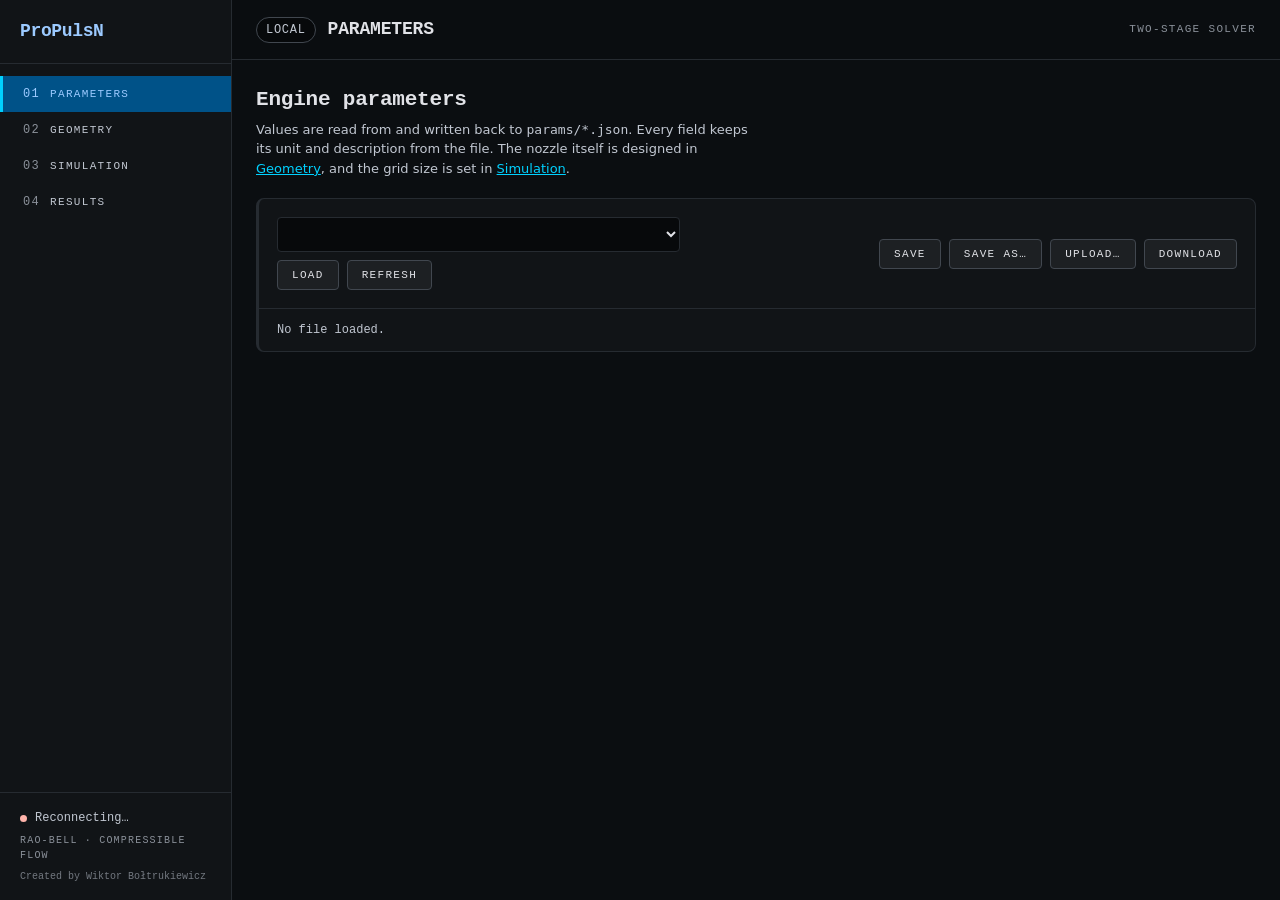
<file: frontend/index.html>
<!DOCTYPE html>
<html lang="en">
<head>
  <meta charset="utf-8">
  <meta name="viewport" content="width=device-width, initial-scale=1">
  <title>ProPulsN</title>
  <link rel="icon" href="data:,">
  <link rel="stylesheet" href="css/theme.css">
  <link rel="stylesheet" href="css/layout.css">
  <meta name="author" content="Wiktor Bołtrukiewicz">
  <link rel="stylesheet" href="css/components.css">
</head>
<body>
<div class="app">

  <aside class="sidebar">
    <div class="brand">
      <span class="brand__name">ProPulsN</span>
      <!-- Filled in from `server_info`, not written here: a stale backend must
           not be able to leave a fresh-looking version on screen. -->
      <span class="brand__version" id="app-version" title="Version"></span>
    </div>

    <nav class="nav" aria-label="Sections">
      <button class="nav__item" data-section="parameters" type="button">
        <span class="nav__index">01</span> Parameters
      </button>
      <button class="nav__item" data-section="geometry" type="button">
        <span class="nav__index">02</span> Geometry
      </button>
      <button class="nav__item" data-section="simulation" type="button">
        <span class="nav__index">03</span> Simulation
      </button>
      <button class="nav__item" data-section="results" type="button">
        <span class="nav__index">04</span> Results
      </button>
    </nav>

    <div class="sidebar__foot">
      <div class="conn" id="conn" data-state="connecting">
        <span class="conn__dot"></span>
        <span id="conn-label">Connecting…</span>
      </div>
      <div class="sidebar__version">Rao-bell · compressible flow</div>
      <div class="sidebar__credit">Created by Wiktor Bołtrukiewicz</div>
    </div>
  </aside>

  <div class="main">
    <header class="header">
      <div class="header__left">
        <span class="chip">Local</span>
        <h1 class="header__title" id="header-title">Parameters</h1>
      </div>
      <div class="header__right">
        <span class="label-caps">Two-stage solver</span>
      </div>
    </header>

    <!-- ── Parameters ────────────────────────────────────────────────── -->
    <section class="section" id="section-parameters">
      <div class="section__head">
        <div>
          <h2>Engine parameters</h2>
          <p class="section__lede">
            Values are read from and written back to <code>params/*.json</code>.
            Every field keeps its unit and description from the file. The nozzle
            itself is designed in <a href="#geometry">Geometry</a>, and the grid
            size is set in <a href="#simulation">Simulation</a>.
          </p>
        </div>
      </div>

      <div class="panel panel--quiet" style="margin-bottom: var(--gutter);">
        <div class="panel__body spread">
          <div class="btn-row">
            <select class="select" id="param-file" style="min-width: 240px;"></select>
            <button class="btn" id="param-load" type="button">Load</button>
            <button class="btn" id="param-refresh" type="button">Refresh</button>
          </div>
          <div class="btn-row">
            <button class="btn" id="param-save" type="button">Save</button>
            <button class="btn" id="param-saveas" type="button">Save as…</button>
            <button class="btn" id="param-upload" type="button">Upload…</button>
            <button class="btn" id="param-download" type="button">Download</button>
            <!-- Save writes into the app's own params/ library; these two move a
                 config between that library and the machine the browser is on.
                 Same file, same format — the only difference is where it lands,
                 which is why they are Upload/Download and not Import/Export. It
                 matters once the server is not the user's own computer. -->
            <input type="file" id="param-upload-file" accept=".json,application/json"
                   hidden>
          </div>
        </div>
        <div class="panel__foot">
          <span class="status" id="param-status">No file loaded.</span>
        </div>
      </div>

      <div class="grid grid--cards" id="param-cards"></div>
    </section>

    <!-- ── Geometry ──────────────────────────────────────────────────── -->
    <section class="section" id="section-geometry">
      <div class="section__head">
        <div>
          <h2>Nozzle geometry</h2>
          <p class="section__lede">
            The contour is built by the solver from throat radius and expansion
            ratio, then exported to DXF for CAD.
          </p>
        </div>
      </div>

      <div class="grid grid--split">
        <div class="panel">
          <div class="panel__head">
            <h3 class="panel__title">Profile</h3>
            <span class="chip">Rao bell · 6 segments</span>
          </div>

          <div class="diagram" id="geo-diagram" data-solving="false">
            <svg id="geo-svg" role="img" aria-label="Nozzle contour"></svg>
            <span class="diagram__hint">Axial section · mm</span>
          </div>

          <div class="panel__body">
            <div class="field-grid">
              <label class="field">
                <span class="field__label">
                  <span class="field__name">R_throat</span>
                  <span class="field__unit">m</span>
                </span>
                <input class="input" id="geo-rthroat" type="text">
                <span class="field__desc">Throat radius</span>
              </label>
              <label class="field">
                <span class="field__label">
                  <span class="field__name">E_r</span>
                  <span class="field__unit">—</span>
                </span>
                <input class="input" id="geo-er" type="text">
                <span class="field__desc">Expansion ratio, A_exit / A_throat</span>
              </label>
              <label class="field">
                <span class="field__label">
                  <span class="field__name">n_grid</span>
                  <span class="field__unit">—</span>
                </span>
                <input class="input" id="geo-ngrid" type="text" value="100">
                <span class="field__desc">Preview resolution only</span>
              </label>
              <label class="field">
                <span class="field__label">
                  <span class="field__name">R_chamber</span>
                  <span class="field__unit">m</span>
                </span>
                <input class="input" id="geo-rchamber" type="text">
                <span class="field__desc">Combustion chamber radius</span>
              </label>
              <label class="field">
                <span class="field__label">
                  <span class="field__name">L_chamber</span>
                  <span class="field__unit">m</span>
                </span>
                <input class="input" id="geo-lchamber" type="text">
                <span class="field__desc">Chamber inlet distance upstream of the throat</span>
              </label>
              <label class="field">
                <span class="field__label">
                  <span class="field__name">R_conv_arc</span>
                  <span class="field__unit">m</span>
                </span>
                <input class="input" id="geo-rconvarc" type="text">
                <span class="field__desc">Convergent large-arc radius</span>
              </label>
            </div>
          </div>

          <div class="panel__foot">
            <span class="status" id="geo-status"></span>
            <a class="btn btn--sm dl" id="geo-download" hidden download>Download DXF</a>
            <button class="btn" id="geo-refresh" type="button">Rebuild profile</button>
          </div>
        </div>

        <div class="stack">
          <div class="panel panel--quiet">
            <div class="panel__head"><h3 class="panel__title">Dimensions</h3></div>
            <div class="stat-list" id="geo-stats"></div>
          </div>

          <div class="panel panel--quiet">
            <div class="panel__head"><h3 class="panel__title">DXF export</h3></div>
            <div class="panel__body stack">
              <label class="field">
                <span class="field__label">
                  <span class="field__name">Contour points</span>
                </span>
                <input class="input" id="dxf-ngrid" type="text" value="500">
                <span class="field__desc">Resolution of the exported curve</span>
              </label>
              <label class="checkbox">
                <input id="dxf-spline" type="checkbox" checked> Spline (else polyline)
              </label>
              <label class="checkbox">
                <input id="dxf-mirror" type="checkbox"> Mirror lower contour
              </label>
              <label class="checkbox">
                <input id="dxf-labels" type="checkbox"> Dimension labels
              </label>
            </div>
            <div class="panel__foot">
              <button class="btn btn--sm" id="dxf-save" type="button">Save options</button>
              <button class="btn btn--primary" id="geo-export" type="button">Export DXF</button>
            </div>
          </div>
        </div>
      </div>
    </section>

    <!-- ── Simulation ────────────────────────────────────────────────── -->
    <section class="section" id="section-simulation">
      <div class="section__head">
        <div>
          <h2>Run the solver</h2>
          <p class="section__lede">
            Stage 1 integrates the isentropic ODE, then Stage 2 iterates the
            full system with friction until the residuals fall below tolerance.
          </p>
        </div>
        <div class="btn-row">
          <span class="chip chip--idle" id="sim-chip">
            <span class="chip__dot"></span><span class="chip__label">Idle</span>
          </span>
          <button class="btn" id="sim-clear" type="button">Clear</button>
          <button class="btn btn--danger" id="sim-stop" type="button" disabled>Stop</button>
          <button class="btn btn--primary" id="sim-run" type="button">Run simulation</button>
        </div>
      </div>

      <div class="grid grid--split" style="margin-bottom: var(--gutter);">
        <div class="panel panel--quiet">
          <div class="panel__head">
            <h3 class="panel__title">Nozzle</h3>
            <a class="label-caps" href="#geometry">Edit in Geometry →</a>
          </div>
          <div class="stat-list" id="sim-geometry">
            <div class="stat">
              <span class="label-caps">Waiting for the profile</span>
              <span class="stat__value">—</span>
            </div>
          </div>
        </div>

        <div class="panel panel--quiet">
          <div class="panel__head"><h3 class="panel__title">Solver settings</h3></div>
          <div class="panel__body">
          <div class="field-grid">
            <label class="field">
              <span class="field__label"><span class="field__name">n_grid</span></span>
              <input class="input" id="sim-ngrid" type="text">
              <span class="field__desc">Axial grid points</span>
            </label>
            <label class="field">
              <span class="field__label"><span class="field__name">max_iterations</span></span>
              <input class="input" id="sim-maxiter" type="text">
              <span class="field__desc">Outer loop cap</span>
            </label>
            <label class="field">
              <span class="field__label"><span class="field__name">tol</span></span>
              <input class="input" id="sim-tol" type="text">
              <span class="field__desc">Stops when the L∞ residual is below this</span>
            </label>
            <label class="field">
              <span class="field__label"><span class="field__name">relax</span></span>
              <input class="input" id="sim-relax" type="text">
              <span class="field__desc">Under-relaxation, 0–1</span>
            </label>
            <label class="field">
              <span class="field__label"><span class="field__name">Mode</span></span>
              <select class="select" id="sim-mode">
                <option value="convergence">Run to convergence</option>
                <option value="fixed">Fixed iterations</option>
              </select>
              <span class="field__desc">Fixed mode ignores the tolerance</span>
            </label>
            </div>
          </div>
        </div>
      </div>

      <div class="grid grid--halves">
        <div class="panel">
          <div class="panel__head">
            <h3 class="panel__title">Residuals</h3>
            <span class="label-caps">Iteration <span id="sim-iteration">—</span></span>
          </div>
          <svg class="chart" id="sim-chart" role="img" aria-label="Convergence residuals"></svg>
          <div class="chart-legend" id="sim-legend"></div>
        </div>

        <div class="panel panel--quiet">
          <div class="panel__head">
            <h3 class="panel__title">Solver output</h3>
          </div>
          <pre class="console" id="sim-console" aria-live="polite"></pre>
        </div>
      </div>
    </section>

    <!-- ── Results ───────────────────────────────────────────────────── -->
    <section class="section" id="section-results">
      <div class="section__head">
        <div>
          <h2>Results</h2>
          <p class="section__lede">
            Flow field from <code>results/*.csv</code>, plus the revolved wall
            point cloud for CFD boundary conditions.
          </p>
        </div>
      </div>

      <div class="panel panel--quiet" style="margin-bottom: var(--gutter);">
        <div class="panel__body spread">
          <div class="btn-row">
            <select class="select" id="res-file" style="min-width: 280px;"></select>
            <button class="btn" id="res-load" type="button">Load</button>
            <button class="btn" id="res-refresh" type="button">Refresh</button>
            <a class="btn dl" id="res-download" hidden download>Download CSV</a>
          </div>
          <div class="pills">
            <button class="pill" data-subview="plot" aria-selected="true" type="button">Plot</button>
            <button class="pill" data-subview="table" aria-selected="false" type="button">Table</button>
            <button class="pill" data-subview="wall" aria-selected="false" type="button">Wall export</button>
          </div>
        </div>
        <div class="panel__foot">
          <span class="status" id="res-status">No file loaded.</span>
          <span class="path" id="res-dir" title="Server directory holding results and exports"></span>
        </div>
      </div>

      <div class="subview" data-subview="plot" data-active>
        <div class="panel">
          <div class="panel__head">
            <h3 class="panel__title">Plot</h3>
            <div class="btn-row">
              <span class="label-caps">X</span>
              <select class="select" id="res-x" style="min-width: 130px;"></select>
              <span class="label-caps">Y</span>
              <select class="select" id="res-y" style="min-width: 130px;"></select>
              <button class="btn btn--sm" id="res-draw" type="button">Draw</button>
              <button class="btn btn--sm" id="res-clear" type="button">Clear</button>
            </div>
          </div>
          <svg class="chart" id="res-plot" role="img" aria-label="Results plot"></svg>
        </div>
      </div>

      <div class="subview" data-subview="table">
        <div class="panel panel--quiet">
          <div class="panel__head">
            <h3 class="panel__title">Flow field</h3>
            <div class="btn-row">
              <span class="label-caps" id="res-page-label"></span>
              <button class="btn btn--sm" id="res-prev" type="button">Prev</button>
              <button class="btn btn--sm" id="res-next" type="button">Next</button>
            </div>
          </div>
          <div class="table-wrap" id="res-table"></div>
        </div>
      </div>

      <div class="subview" data-subview="wall">
        <div class="grid grid--split">
          <div class="panel">
            <div class="panel__head">
              <h3 class="panel__title">Point cloud</h3>
              <span class="label-caps">Drag to orbit · scroll to zoom</span>
            </div>
            <div id="wall-canvas" style="height: 420px; background: var(--bg-inset);"></div>
            <div class="panel__foot">
              <span class="status" id="wall-meta">No preview yet.</span>
              <button class="btn" id="wall-preview" type="button">Preview 3D</button>
            </div>
          </div>

          <div class="stack">
            <div class="panel panel--quiet">
              <div class="panel__head">
                <h3 class="panel__title">Fluent fields</h3>
                <div class="btn-row">
                  <button class="btn btn--sm" id="wall-all" type="button">All</button>
                  <button class="btn btn--sm" id="wall-none" type="button">None</button>
                </div>
              </div>
              <div class="panel__body stack" id="wall-fields"></div>
            </div>

            <div class="panel panel--quiet">
              <div class="panel__head"><h3 class="panel__title">Revolve</h3></div>
              <div class="panel__body stack">
                <label class="checkbox">
                  <input id="wall-revolve" type="checkbox" checked> Revolve around the X axis
                </label>
                <div class="field-grid">
                  <label class="field">
                    <span class="field__label">
                      <span class="field__name">Start</span><span class="field__unit">°</span>
                    </span>
                    <input class="input" id="wall-start" type="text" value="0">
                  </label>
                  <label class="field">
                    <span class="field__label">
                      <span class="field__name">End</span><span class="field__unit">°</span>
                    </span>
                    <input class="input" id="wall-end" type="text" value="360">
                  </label>
                  <label class="field">
                    <span class="field__label"><span class="field__name">Planes</span></span>
                    <input class="input" id="wall-planes" type="text" value="36">
                  </label>
                </div>
                <label class="field">
                  <span class="field__label">
                    <span class="field__name">Colour by</span>
                  </span>
                  <select class="select" id="wall-color"></select>
                  <span class="field__desc">Applies to the 3D preview</span>
                </label>
                <label class="field">
                  <span class="field__label">
                    <span class="field__name">Operating pressure</span>
                    <span class="field__unit">Pa</span>
                  </span>
                  <input class="input" id="wall-op" type="text" value="101325">
                  <span class="field__desc">Subtracted from P_Pa to give gauge pressure</span>
                </label>
              </div>
              <div class="panel__foot">
                <span></span>
                <button class="btn btn--primary" id="wall-export" type="button">
                  Export Fluent profile
                </button>
                <a class="btn dl" id="wall-download" hidden download>Download .prof</a>
              </div>
            </div>
          </div>
        </div>
      </div>
    </section>
  </div>
</div>

<div class="toasts" id="toasts" aria-live="polite"></div>
<script type="module" src="js/app.js"></script>
</body>
</html>
</file>
<file: frontend/css/theme.css>
/* ==========================================================================
   theme.css — design tokens.

   Palette follows the Google Stitch mockups:
     neutral   #0B0E11    primary #005288
     secondary #00D1FF    tertiary #FFB800

   Note on primary: #005288 is a deep blue that sits at roughly 1.9:1 against
   the #0B0E11 background, so it can only carry *fills* (buttons, the active
   nav row), never text or hairlines. It is paired with the mockup's light
   blue #9CCAFF for anything that has to be legible on a dark surface — the
   same primary / on-primary-container split the mockups use.

   No CDN and no webfonts: the type stack is local-only so the app works
   offline and behind a proxy.
   ========================================================================== */

:root {
  /* ── Neutrals ──────────────────────────────────────────────────────── */
  --neutral-950: #07090B;   /* console, inset wells */
  --neutral-900: #0B0E11;   /* page background */
  --neutral-850: #111417;   /* panels, sidebar */
  --neutral-800: #191C1F;
  --neutral-750: #1D2023;   /* hover */
  --neutral-700: #272A2E;
  --neutral-600: #41474F;   /* strong border */
  --neutral-400: #8B919A;   /* faint text */
  --neutral-200: #C1C7D1;   /* secondary text */
  --neutral-050: #E1E2E7;   /* primary text */

  /* ── Brand ─────────────────────────────────────────────────────────── */
  --primary:       #005288;   /* fills only — see note above */
  --primary-hover: #00669F;
  --primary-on:    #9CCAFF;   /* legible blue: text, rails, the contour */
  --secondary:     #00D1FF;   /* live / success / cyan accent */
  --tertiary:      #FFB800;   /* warnings, the throat station */
  --danger:        #FFB4AB;   /* errors, stop */

  /* ── Semantic aliases ──────────────────────────────────────────────── */
  --bg:            var(--neutral-900);
  --bg-panel:      var(--neutral-850);
  --bg-inset:      var(--neutral-950);
  --bg-hover:      var(--neutral-750);
  --border:        #262B31;
  --border-strong: var(--neutral-600);
  --fg:            var(--neutral-050);
  --fg-muted:      var(--neutral-200);
  --fg-faint:      var(--neutral-400);

  --accent:        var(--primary-on);    /* anything that must be readable */
  --accent-fill:   var(--primary);       /* anything filled */
  --accent-hover:  var(--primary-hover);
  --ok:            var(--secondary);
  --warn:          var(--tertiary);

  /* Residual curves — one per solver variable, reused by the chart legend
     so line and label always agree. Four distinct hues from the palette. */
  --curve-n: var(--primary-on);
  --curve-p: var(--secondary);
  --curve-t: var(--tertiary);
  --curve-f: var(--danger);

  /* ── Type ───────────────────────────────────────────────────────────
     The mockups set every label, heading and readout in JetBrains Mono and
     reserve Inter for prose. Keeping that split, from locally installed
     faces: this is an instrument, and its readouts should look like it. */
  --font-mono: ui-monospace, "Cascadia Code", "JetBrains Mono", "SF Mono",
               Consolas, "Liberation Mono", monospace;
  --font-body: -apple-system, BlinkMacSystemFont, "Segoe UI Variable Text",
               "Segoe UI", system-ui, Inter, "Helvetica Neue", sans-serif;

  --fs-display: 1.75rem;
  --fs-title:   1.125rem;
  --fs-body:    0.875rem;
  --fs-small:   0.8125rem;
  --fs-label:   0.6875rem;   /* uppercase, tracked-out section labels */
  --fs-code:    0.75rem;

  --tracking-label: 0.12em;

  /* ── Space & shape ─────────────────────────────────────────────────── */
  --gutter:  12px;
  --pad:     24px;
  --radius:  8px;
  --radius-sm: 4px;

  --sidebar-w: 232px;
  --header-h:  60px;

  --ring: 0 0 0 2px var(--bg), 0 0 0 4px var(--secondary);
}

/* ── Reset ───────────────────────────────────────────────────────────── */

*, *::before, *::after { box-sizing: border-box; }

html, body { margin: 0; padding: 0; }

body {
  min-height: 100vh;
  background: var(--bg);
  color: var(--fg);
  font-family: var(--font-body);
  font-size: var(--fs-body);
  line-height: 1.5;
  -webkit-font-smoothing: antialiased;
  overscroll-behavior: none;
}

h1, h2, h3 {
  margin: 0;
  font-family: var(--font-mono);
  font-weight: 600;
  letter-spacing: -0.01em;
}

/* Numeric readouts must be mono and tabular so columns line up and digits
   don't jitter as values stream in. */
input, select, textarea, button, table, .num {
  font-family: var(--font-mono);
  font-variant-numeric: tabular-nums;
}

a { color: var(--secondary); }

::-webkit-scrollbar { width: 10px; height: 10px; }
::-webkit-scrollbar-track { background: var(--bg-inset); }
::-webkit-scrollbar-thumb {
  background: var(--neutral-700);
  border: 2px solid var(--bg-inset);
  border-radius: 5px;
}
::-webkit-scrollbar-thumb:hover { background: var(--border-strong); }

:focus-visible {
  outline: none;
  box-shadow: var(--ring);
  border-radius: var(--radius-sm);
}

@media (prefers-reduced-motion: reduce) {
  *, *::before, *::after {
    animation-duration: 0.01ms !important;
    animation-iteration-count: 1 !important;
    transition-duration: 0.01ms !important;
  }
}
</file>
<file: frontend/css/layout.css>
/* ==========================================================================
   layout.css — the app shell: sidebar, header, section grid.
   Structure follows the Stitch mockups; colour comes from theme.css.
   ========================================================================== */

.app { display: flex; min-height: 100vh; }

/* ── Sidebar ─────────────────────────────────────────────────────────── */

.sidebar {
  position: fixed;
  inset: 0 auto 0 0;
  width: var(--sidebar-w);
  display: flex;
  flex-direction: column;
  background: var(--bg-panel);
  border-right: 1px solid var(--border);
  z-index: 50;
}

.brand {
  display: flex;
  align-items: baseline;
  gap: 8px;
  padding: 18px 20px;
  border-bottom: 1px solid var(--border);
}
.brand__name {
  font-family: var(--font-mono);
  font-size: var(--fs-title);
  font-weight: 700;
  letter-spacing: -0.02em;
  color: var(--accent);
}
.brand__sub {
  font-family: var(--font-mono);
  font-size: var(--fs-label);
  letter-spacing: var(--tracking-label);
  text-transform: uppercase;
  color: var(--fg-faint);
}
/* The version sits where the old "NOZZLE" label did. Deliberately not
   uppercased — a version string reads wrong shouted, and it is empty until
   the server says what it is, so the wordmark must not shift when it fills. */
.brand__version {
  font-family: var(--font-mono);
  font-size: var(--fs-label);
  letter-spacing: var(--tracking-label);
  color: var(--fg-faint);
  min-width: 3.5ch;
}

.nav { flex: 1; padding: 12px 0; }

.nav__item {
  display: flex;
  align-items: center;
  gap: 10px;
  width: 100%;
  padding: 11px 20px;
  border: 0;
  /* The active state uses a left accent bar; reserve the space on every
     item so labels don't shift when the selection moves. */
  border-left: 3px solid transparent;
  background: none;
  color: var(--fg-muted);
  font-family: var(--font-mono);
  font-size: var(--fs-label);
  letter-spacing: var(--tracking-label);
  text-transform: uppercase;
  text-align: left;
  cursor: pointer;
  transition: background-color .15s, color .15s, border-color .15s;
}
.nav__item:hover { background: var(--bg-hover); color: var(--fg); }
/* The mockup's active-row treatment: filled with the deep primary, labelled
   in the light tint, marked with a cyan rail. */
.nav__item[aria-current="page"] {
  background: var(--accent-fill);
  border-left-color: var(--secondary);
  color: var(--accent);
}
.nav__index {
  font-size: var(--fs-code);
  color: var(--fg-faint);
}
.nav__item[aria-current="page"] .nav__index { color: var(--accent); }

.sidebar__foot {
  padding: 16px 20px;
  border-top: 1px solid var(--border);
  display: flex;
  flex-direction: column;
  gap: 6px;
  font-family: var(--font-mono);
  font-size: var(--fs-code);
}
.conn {
  display: flex;
  align-items: center;
  gap: 8px;
  color: var(--fg-muted);
}
.conn__dot {
  width: 7px; height: 7px;
  border-radius: 50%;
  background: var(--fg-faint);
  flex: none;
}
.conn[data-state="open"]    .conn__dot { background: var(--ok); }
.conn[data-state="closed"]  .conn__dot { background: var(--danger); }
.conn[data-state="connecting"] .conn__dot { background: var(--warn); }
.sidebar__version {
  font-size: 10px;
  letter-spacing: var(--tracking-label);
  text-transform: uppercase;
  color: var(--fg-faint);
}
/* Authorship, for when this is out in the open. Not uppercased and not
   tracked out: it is a person's name, not a label. */
.sidebar__credit {
  font-size: 10px;
  color: var(--fg-faint);
  opacity: .8;
}

/* ── Main column ─────────────────────────────────────────────────────── */

.main {
  flex: 1;
  margin-left: var(--sidebar-w);
  display: flex;
  flex-direction: column;
  min-width: 0;
}

.header {
  position: sticky;
  top: 0;
  height: var(--header-h);
  display: flex;
  align-items: center;
  justify-content: space-between;
  gap: 16px;
  padding: 0 var(--pad);
  background: color-mix(in srgb, var(--bg) 90%, transparent);
  backdrop-filter: blur(8px);
  border-bottom: 1px solid var(--border);
  z-index: 40;
}
.header__left { display: flex; align-items: center; gap: 12px; min-width: 0; }
.header__title {
  font-size: var(--fs-title);
  text-transform: uppercase;
  white-space: nowrap;
  overflow: hidden;
  text-overflow: ellipsis;
}
.header__right { display: flex; align-items: center; gap: 12px; }

.section { display: none; padding: var(--pad); }
.section[data-active] { display: block; }

.section__head {
  display: flex;
  align-items: flex-end;
  justify-content: space-between;
  gap: 16px;
  flex-wrap: wrap;
  margin-bottom: 20px;
}
.section__lede {
  margin: 4px 0 0;
  max-width: 60ch;
  color: var(--fg-muted);
  font-size: var(--fs-small);
}

/* ── Grids ───────────────────────────────────────────────────────────── */

.grid { display: grid; gap: var(--gutter); }
.grid--split   { grid-template-columns: minmax(0, 7fr) minmax(0, 5fr); }
.grid--halves  { grid-template-columns: repeat(2, minmax(0, 1fr)); }
.grid--cards   { grid-template-columns: repeat(auto-fit, minmax(280px, 1fr)); }

@media (max-width: 1100px) {
  .grid--split, .grid--halves { grid-template-columns: minmax(0, 1fr); }
}

@media (max-width: 800px) {
  :root { --sidebar-w: 0px; --pad: 16px; }
  .sidebar {
    position: static;
    width: 100%;
    inset: auto;
    flex-direction: row;
    flex-wrap: wrap;
    align-items: center;
  }
  .app { flex-direction: column; }
  .main { margin-left: 0; }
  .nav { display: flex; overflow-x: auto; padding: 0; }
  .nav__item {
    border-left: 0;
    border-bottom: 3px solid transparent;
    white-space: nowrap;
  }
  .nav__item[aria-current="page"] {
    border-left-color: transparent;
    border-bottom-color: var(--accent);
  }
  .sidebar__foot { display: none; }
}
</file>
<file: frontend/css/components.css>
/* ==========================================================================
   components.css — panels, controls, tables, console, chart furniture.
   ========================================================================== */

/* ── Panel ───────────────────────────────────────────────────────────── */

.panel {
  display: flex;
  flex-direction: column;
  min-width: 0;
  background: var(--bg-panel);
  border: 1px solid var(--border);
  /* The accent rail is the shell's one recurring flourish, carried over
     from the mockups. Everything else stays flat. */
  border-left: 3px solid var(--accent);
  border-radius: var(--radius);
  overflow: hidden;
}
.panel--quiet { border-left-color: var(--border); }

.panel__head {
  display: flex;
  align-items: center;
  justify-content: space-between;
  gap: 12px;
  flex-wrap: wrap;
  padding: 14px 18px;
  border-bottom: 1px solid var(--border);
}
.panel__title {
  font-size: var(--fs-body);
  text-transform: uppercase;
  letter-spacing: 0.04em;
}
.panel__body { padding: 18px; }
.panel__body--flush { padding: 0; }
.panel__foot {
  display: flex;
  align-items: center;
  justify-content: space-between;
  gap: 12px;
  flex-wrap: wrap;
  padding: 12px 18px;
  border-top: 1px solid var(--border);
}

.label-caps {
  font-family: var(--font-mono);
  font-size: var(--fs-label);
  letter-spacing: var(--tracking-label);
  text-transform: uppercase;
  color: var(--fg-faint);
}

/* ── Chips ───────────────────────────────────────────────────────────── */

.chip {
  display: inline-flex;
  align-items: center;
  gap: 6px;
  padding: 3px 9px;
  border: 1px solid var(--border-strong);
  border-radius: 999px;
  background: var(--bg-inset);
  color: var(--fg-muted);
  font-family: var(--font-mono);
  font-size: var(--fs-code);
  letter-spacing: 0.06em;
  text-transform: uppercase;
  white-space: nowrap;
}
.chip__dot { width: 6px; height: 6px; border-radius: 50%; background: currentColor; flex: none; }
.chip--idle    { color: var(--fg-muted); }
.chip--running { color: var(--accent);  border-color: var(--accent); }
.chip--done    { color: var(--ok); border-color: var(--ok); }
.chip--error   { color: var(--danger);   border-color: var(--danger); }
/* Finished, but not converged: the run succeeded and the answer did not. */
.chip--warn    { color: var(--warn); border-color: var(--warn); }
.chip--running .chip__dot { animation: pulse 1.4s ease-in-out infinite; }

@keyframes pulse { 0%, 100% { opacity: 1; } 50% { opacity: .25; } }

/* ── Buttons ─────────────────────────────────────────────────────────── */

.btn {
  display: inline-flex;
  align-items: center;
  justify-content: center;
  gap: 8px;
  padding: 8px 14px;
  border: 1px solid var(--border-strong);
  border-radius: var(--radius-sm);
  background: var(--bg-hover);
  color: var(--fg);
  font-size: var(--fs-label);
  letter-spacing: var(--tracking-label);
  text-transform: uppercase;
  cursor: pointer;
  transition: background-color .15s, border-color .15s, color .15s;
}
.btn:hover:not(:disabled) { border-color: var(--accent); color: var(--accent); }
.btn:disabled { opacity: .45; cursor: not-allowed; }

/* Filled with the deep primary; the label uses the light tint, since #005288
   is far too dark to carry text itself. */
.btn--primary {
  background: var(--accent-fill);
  border-color: var(--accent-fill);
  color: var(--fg);
  font-weight: 600;
}
.btn--primary:hover:not(:disabled) {
  background: var(--accent-hover);
  border-color: var(--secondary);
  color: #fff;
}
.btn--danger { border-color: var(--danger); color: var(--danger); }
.btn--danger:hover:not(:disabled) { background: var(--danger); color: var(--neutral-950); }
.btn--sm { padding: 5px 10px; font-size: 10px; }

.btn-row { display: flex; flex-wrap: wrap; gap: 8px; align-items: center; }

/* ── Fields ──────────────────────────────────────────────────────────── */

.field { display: flex; flex-direction: column; gap: 5px; min-width: 0; }
.field__label {
  display: flex;
  align-items: baseline;
  justify-content: space-between;
  gap: 8px;
}
.field__name {
  font-family: var(--font-mono);
  font-size: var(--fs-small);
  color: var(--fg);
}
.field__unit {
  font-family: var(--font-mono);
  font-size: var(--fs-code);
  color: var(--fg-faint);
}
/* Kept from the desktop Parameters tab: several keys are non-obvious, so the
   description stays visible rather than hiding behind a tooltip. */
.field__desc {
  font-size: var(--fs-code);
  line-height: 1.4;
  color: var(--fg-faint);
}

.input, .select {
  width: 100%;
  padding: 8px 10px;
  border: 1px solid var(--border);
  border-radius: var(--radius-sm);
  background: var(--bg-inset);
  color: var(--fg);
  font-size: var(--fs-small);
}
.input:hover, .select:hover { border-color: var(--border-strong); }

/* Download links. They are <a download> rather than buttons so the browser
   handles the save; styled as buttons so they read as one. */
.dl {
  display: inline-flex;
  align-items: center;
  text-decoration: none;
}
.dl[hidden] { display: none; }

/* ── Stale-backend banner ────────────────────────────────────────────────
   Shown when the page and the backend disagree about the protocol version.
   Not dismissible on purpose: everything the UI shows below it is suspect. */
.banner {
  display: flex;
  flex-wrap: wrap;
  align-items: baseline;
  gap: 8px;
  padding: 12px 18px;
  border-bottom: 1px solid var(--border);
  font-size: var(--fs-small);
  line-height: 1.5;
  color: var(--fg);
}
.banner--error {
  background: color-mix(in srgb, var(--danger) 12%, var(--bg-panel));
  border-bottom-color: var(--danger);
}
.banner strong { color: var(--danger); }
.banner code {
  font-family: var(--font-mono);
  font-size: var(--fs-code);
  color: var(--fg-faint);
  margin-left: auto;
  white-space: nowrap;
}

/* ── Inactive parameters ──────────────────────────────────────────────────
   Regenerative cooling inputs the solver does not read yet. They stay visible
   and keep round-tripping through save, but read as switched off: dimmed,
   read-only, and tagged. Dimming is deliberately not so heavy that the value
   becomes unreadable — the point is "you cannot change this", not "hidden". */
/* Dim the wrapper once. The description is already --fg-faint, so it is not
   re-coloured on top of this — stacking both makes it unreadable rather than
   just quiet. */
.field--inactive { opacity: .6; }
.field--inactive .field__name { color: var(--fg-muted); }
.field--inactive .input {
  background: transparent;
  border-style: dashed;
  color: var(--fg-muted);
  cursor: not-allowed;
}
/* The browser's own disabled dimming would compound with the wrapper's. */
.field--inactive .input:disabled { opacity: 1; }

.tag {
  font-family: var(--font-mono);
  font-size: var(--fs-code);
  letter-spacing: .04em;
  text-transform: uppercase;
  padding: 1px 6px;
  border: 1px solid var(--border);
  border-radius: var(--radius-sm);
  color: var(--fg-faint);
  white-space: nowrap;
}
.tag--inactive { border-style: dashed; }

/* ── Required, unfilled parameters ────────────────────────────────────────
   The mirror image of an inactive field: the solver needs this value and the
   parameter file does not carry one. It is offered rather than assumed, so it
   reads as an open question until something is typed in. */
.tag--required { border-color: var(--danger); color: var(--danger); }
.input--empty { border-color: var(--danger); border-style: dashed; }

/* A card whose parameters are all inactive — the whole cooling section. */
.panel--inactive .panel__title { color: var(--fg-muted); }

/* Where the server writes exports. Stands in for the desktop app's
   "Open Results Folder" button, which a browser cannot offer. */
.path {
  font-family: var(--font-mono);
  font-size: var(--fs-code);
  color: var(--fg-faint);
  margin-left: auto;
  overflow: hidden;
  text-overflow: ellipsis;
  white-space: nowrap;
  max-width: 60%;
  direction: rtl;          /* keep the tail visible when it overflows */
  text-align: right;
}

.note {
  margin: 14px 0 0;
  font-size: var(--fs-code);
  line-height: 1.5;
  color: var(--fg-faint);
}
.note--inactive {
  border-left: 2px solid var(--border-strong);
  padding-left: 10px;
}

/* A fact about the file itself — chiefly that it came from a newer ProPulsN
   than this one. Not an error: the file loaded. */
.note--warn {
  border-left: 2px solid var(--warn, var(--tertiary));
  padding-left: 10px;
  color: var(--fg-muted);
  margin: 0;
  /* It is a statement about the whole file, so it spans the card grid rather
     than sitting in it as if it were one more card. */
  grid-column: 1 / -1;
}


.input:focus, .select:focus { border-color: var(--accent); }
.input:disabled { opacity: .5; }
.input--invalid { border-color: var(--danger); }

.checkbox {
  display: flex;
  align-items: center;
  gap: 8px;
  font-family: var(--font-mono);
  font-size: var(--fs-small);
  color: var(--fg-muted);
  cursor: pointer;
}
.checkbox input { accent-color: var(--accent); width: 15px; height: 15px; }

.field-grid {
  display: grid;
  grid-template-columns: repeat(auto-fit, minmax(190px, 1fr));
  gap: 14px;
}

/* ── Stats ───────────────────────────────────────────────────────────── */

.stat-list { display: grid; gap: 1px; background: var(--border); }
.stat {
  display: flex;
  align-items: baseline;
  justify-content: space-between;
  gap: 12px;
  padding: 10px 18px;
  background: var(--bg-panel);
}
.stat__value {
  font-family: var(--font-mono);
  font-size: var(--fs-body);
  color: var(--fg);
}
.stat__value--accent { color: var(--accent); }

/* ── Tables ──────────────────────────────────────────────────────────── */

.table-wrap { overflow: auto; max-height: 460px; }
.table { width: 100%; border-collapse: collapse; font-size: var(--fs-code); }
.table th, .table td {
  padding: 6px 12px;
  text-align: right;
  white-space: nowrap;
  border-bottom: 1px solid var(--border);
}
.table th {
  position: sticky;
  top: 0;
  z-index: 1;
  background: var(--bg-inset);
  color: var(--fg-faint);
  font-weight: 500;
  font-size: var(--fs-label);
  letter-spacing: 0.06em;
  text-transform: uppercase;
}
.table tbody tr:nth-child(even) { background: color-mix(in srgb, var(--bg-hover) 55%, transparent); }
.table tbody tr:hover { background: var(--bg-hover); }
.table td:first-child, .table th:first-child { text-align: left; color: var(--fg-faint); }

/* ── Console ─────────────────────────────────────────────────────────── */

.console {
  margin: 0;
  padding: 14px 16px;
  height: 340px;
  overflow: auto;
  background: var(--bg-inset);
  /* Body text stays neutral — a wall of saturated cyan is unreadable. Colour
     is reserved for the lines that matter (warnings, errors). */
  color: var(--fg-muted);
  font-family: var(--font-mono);
  font-size: var(--fs-code);
  line-height: 1.55;
  white-space: pre-wrap;
  word-break: break-word;
}
.console__line--warn { color: var(--warn); }
.console__line--error { color: var(--danger); }

/* ── Chart ───────────────────────────────────────────────────────────── */

.chart { width: 100%; height: 340px; display: block; background: var(--bg-inset); }
.chart-legend {
  display: flex;
  flex-wrap: wrap;
  gap: 14px;
  padding: 10px 16px;
  border-top: 1px solid var(--border);
  font-family: var(--font-mono);
  font-size: var(--fs-code);
}
.chart-legend__item { display: flex; align-items: center; gap: 6px; color: var(--fg-muted); }
.chart-legend__swatch { width: 12px; height: 2px; flex: none; }

/* ── Nozzle diagram (the signature view) ─────────────────────────────── */

.diagram {
  position: relative;
  background: var(--bg-inset);
  /* Faint measurement grid, as on a drawing sheet. */
  background-image: radial-gradient(var(--border-strong) 1px, transparent 1px);
  background-size: 22px 22px;
  border-top: 1px solid var(--border);
  border-bottom: 1px solid var(--border);
}
.diagram svg { display: block; width: 100%; height: auto; }
.diagram__hint {
  position: absolute;
  left: 14px;
  bottom: 10px;
  font-family: var(--font-mono);
  font-size: 10px;
  letter-spacing: var(--tracking-label);
  text-transform: uppercase;
  color: var(--fg-faint);
  pointer-events: none;
}

.contour      { fill: none; stroke: var(--accent); stroke-width: 2; stroke-linejoin: round; }
.contour--ghost { stroke: var(--fg-faint); stroke-width: 1.5; }
.contour-fill { fill: var(--accent); opacity: .07; }
.axis-line    { stroke: var(--danger); stroke-width: 1; stroke-dasharray: 9 5; opacity: .65; }
.dim-line     { stroke: var(--fg-faint); stroke-width: 1; }
.station-line { stroke: var(--warn); stroke-width: 1; stroke-dasharray: 3 3; opacity: .8; }
.marker       { fill: var(--warn); }
.svg-label {
  font-family: var(--font-mono);
  font-size: 10px;
  letter-spacing: 0.08em;
  text-transform: uppercase;
  fill: var(--fg-faint);
}
.svg-label--accent { fill: var(--accent); }
.svg-label--station { fill: var(--warn); }

/* Ties the geometry view to solver state: the throat marker breathes only
   while a solve is actually running. */
.diagram[data-solving="true"] .marker { animation: pulse 1.2s ease-in-out infinite; }

/* ── Sub-view switcher ───────────────────────────────────────────────── */

.pills { display: flex; gap: 6px; flex-wrap: wrap; }
.pill {
  padding: 6px 12px;
  border: 1px solid var(--border);
  border-radius: 999px;
  background: transparent;
  color: var(--fg-muted);
  font-family: var(--font-mono);
  font-size: var(--fs-label);
  letter-spacing: var(--tracking-label);
  text-transform: uppercase;
  cursor: pointer;
  transition: border-color .15s, color .15s;
}
.pill:hover { color: var(--fg); border-color: var(--border-strong); }
.pill[aria-selected="true"] {
  border-color: var(--accent);
  color: var(--accent);
  background: color-mix(in srgb, var(--accent) 12%, transparent);
}

.subview { display: none; }
.subview[data-active] { display: block; }

/* ── Status line & empty states ──────────────────────────────────────── */

.status {
  font-family: var(--font-mono);
  font-size: var(--fs-code);
  color: var(--fg-muted);
  min-height: 1.2em;
}
.status--ok    { color: var(--ok); }
.status--error { color: var(--danger); }

.empty {
  padding: 40px 20px;
  text-align: center;
  color: var(--fg-faint);
  font-family: var(--font-mono);
  font-size: var(--fs-small);
}

/* ── Toast ───────────────────────────────────────────────────────────── */

.toasts {
  position: fixed;
  right: 20px;
  bottom: 20px;
  z-index: 100;
  display: flex;
  flex-direction: column;
  gap: 8px;
  max-width: min(420px, calc(100vw - 40px));
}
.toast {
  padding: 11px 14px;
  border: 1px solid var(--border-strong);
  border-left: 3px solid var(--accent);
  border-radius: var(--radius-sm);
  background: var(--bg-panel);
  color: var(--fg);
  font-size: var(--fs-small);
  box-shadow: 0 8px 24px rgb(0 0 0 / .45);
  animation: toast-in .18s ease-out;
}
.toast--ok    { border-left-color: var(--ok); }
.toast--warn  { border-left-color: var(--warn); }
.toast--error { border-left-color: var(--danger); }
.toast__path {
  display: block;
  margin-top: 3px;
  font-family: var(--font-mono);
  font-size: var(--fs-code);
  color: var(--fg-faint);
  word-break: break-all;
}
@keyframes toast-in { from { opacity: 0; transform: translateY(6px); } }

.scroll-x { overflow-x: auto; }
.spread { display: flex; align-items: center; justify-content: space-between; gap: 12px; flex-wrap: wrap; }
.stack { display: flex; flex-direction: column; gap: 14px; }
.hidden { display: none !important; }
</file>
